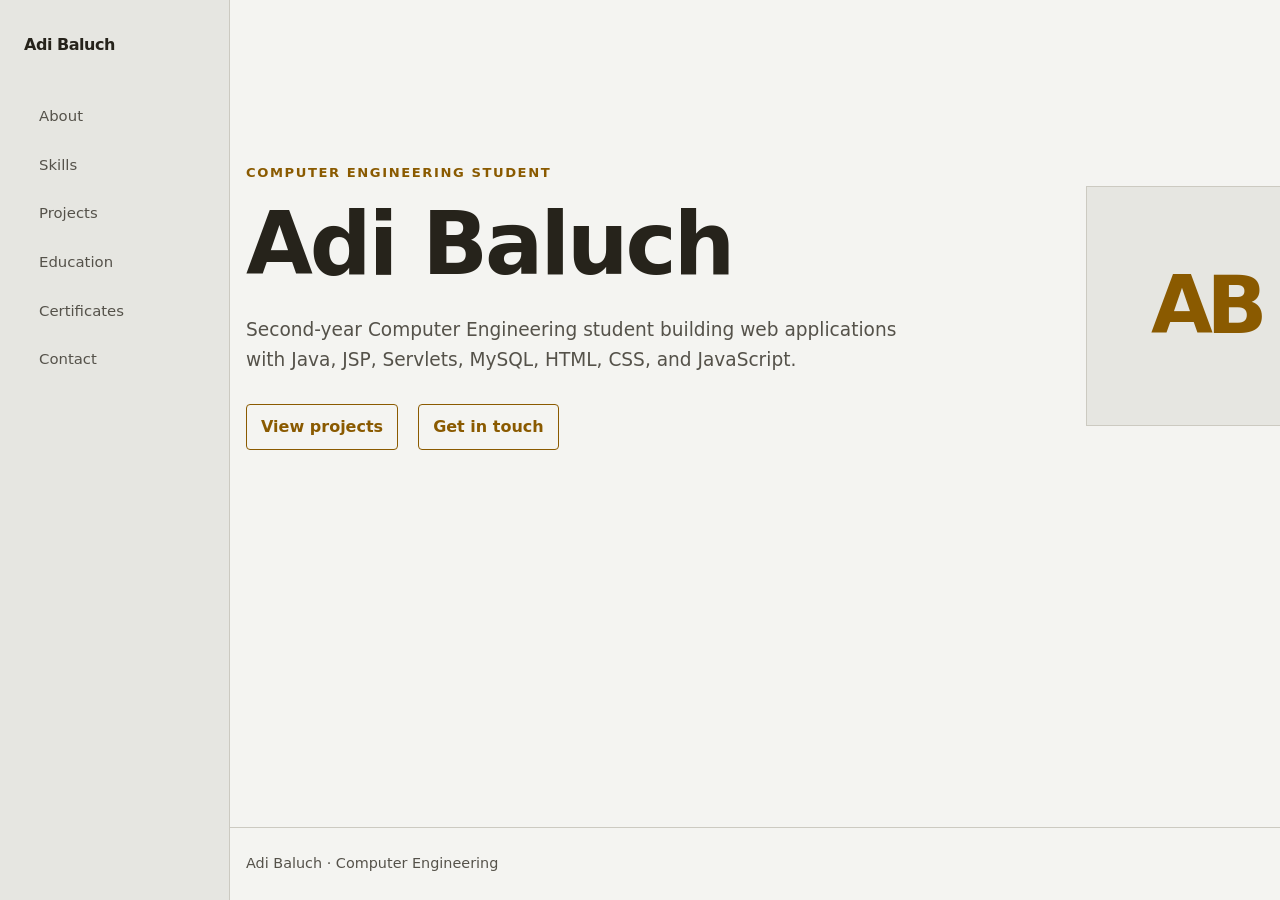
<file: index.html>
<!DOCTYPE html>
<html lang="en">
<head>
    <meta charset="UTF-8">
    <meta name="viewport" content="width=device-width, initial-scale=1.0">
    <meta name="description" content="Portfolio of Adi Baluch, a second-year Computer Engineering student working with Java, JSP, Servlets, MySQL, and web technologies.">
    <meta name="theme-color" content="#F4F4F1">
    <title>Adi Baluch | Portfolio</title>
    <link rel="icon" href="data:image/svg+xml,%3Csvg xmlns='http://www.w3.org/2000/svg' viewBox='0 0 64 64'%3E%3Crect width='64' height='64' fill='%238A5A00'/%3E%3Ctext x='32' y='42' text-anchor='middle' font-family='Arial' font-size='30' fill='%23F4F4F1'%3EAB%3C/text%3E%3C/svg%3E">
    <link rel="stylesheet" href="style.css">
</head>
<body>
<header class="site-header">
    <nav class="nav" aria-label="Primary navigation">
        <a class="brand" href="index.html">Adi Baluch</a>
        <div class="nav-links">
            <a href="about.html">About</a>
            <a href="skills.html">Skills</a>
            <a href="projects.html">Projects</a>
            <a href="education.html">Education</a>
            <a href="certificate.html">Certificates</a>
            <a href="contact.html">Contact</a>
        </div>
    </nav>
</header>
<main>
<section class="hero" aria-labelledby="intro-title">
        <div>
            <p class="eyebrow">Computer Engineering Student</p>
            <h1 id="intro-title">Adi Baluch</h1>
            <p class="lead">Second-year Computer Engineering student building web applications with Java, JSP, Servlets, MySQL, HTML, CSS, and JavaScript.</p>
            <div class="hero-links">
                <a class="text-link" href="projects.html">View projects</a>
                <a class="text-link" href="contact.html">Get in touch</a>
            </div>
        </div>
        <div class="profile-mark" aria-label="Adi Baluch initials">AB</div>
    </section>
</main>
<footer class="site-footer"><div class="footer-inner">Adi Baluch · Computer Engineering</div></footer>
</body>
</html>
</file>
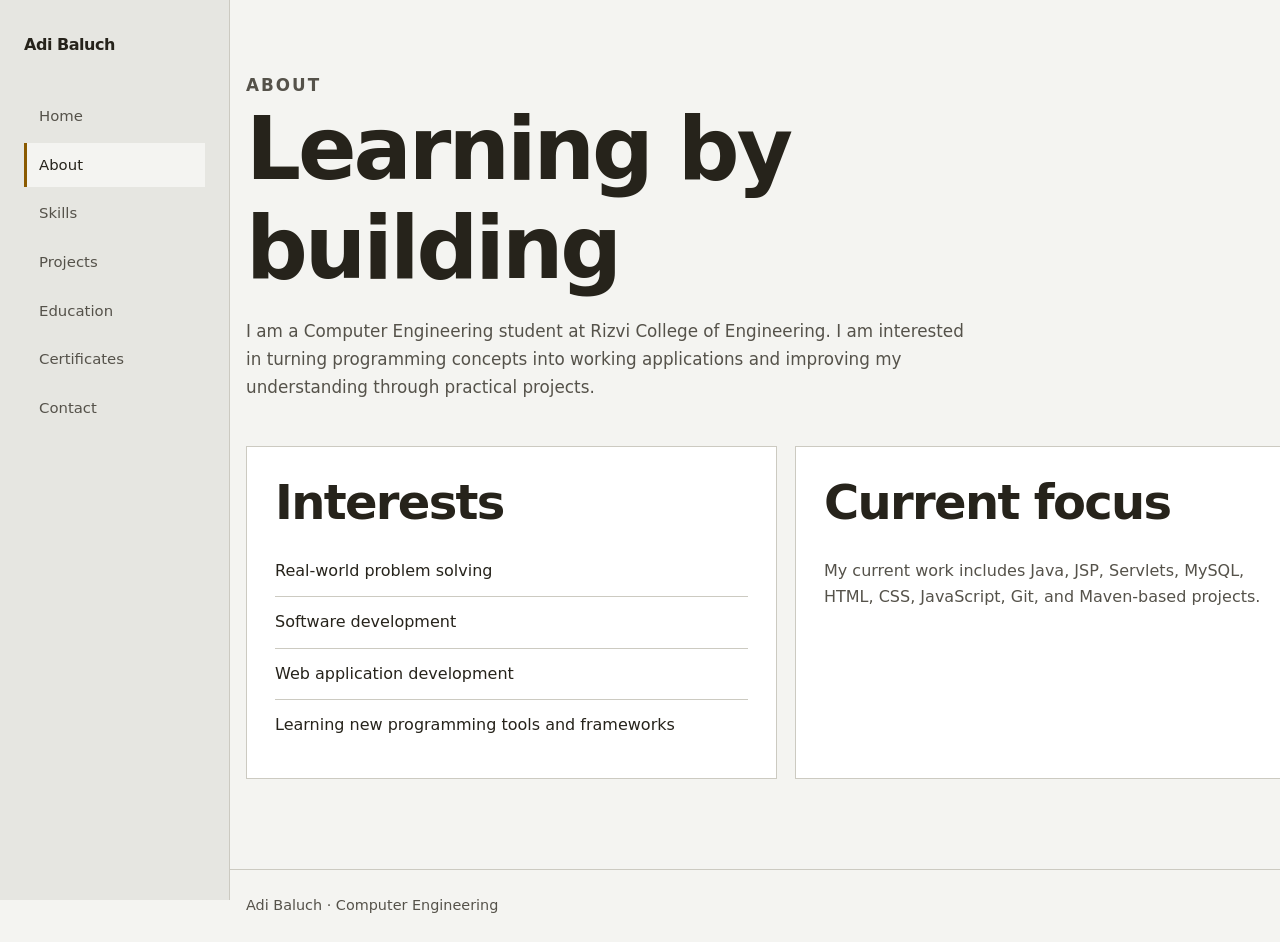
<file: about.html>
<!DOCTYPE html>
<html lang="en">
<head>
    <meta charset="UTF-8">
    <meta name="viewport" content="width=device-width, initial-scale=1.0">
    <meta name="description" content="About — Adi Baluch’s portfolio.">
    <meta name="theme-color" content="#F4F4F1">
    <title>About | Adi Baluch</title>
    <link rel="icon" href="data:image/svg+xml,%3Csvg xmlns='http://www.w3.org/2000/svg' viewBox='0 0 64 64'%3E%3Crect width='64' height='64' fill='%238A5A00'/%3E%3Ctext x='32' y='42' text-anchor='middle' font-family='Arial' font-size='30' fill='%23F4F4F1'%3EAB%3C/text%3E%3C/svg%3E">
    <link rel="stylesheet" href="style.css">
</head>
<body>
<header class="site-header">
    <nav class="nav" aria-label="Primary navigation">
        <a class="brand" href="index.html">Adi Baluch</a>
        <div class="nav-links"><a href="index.html">Home</a>
            <a href="about.html" aria-current="page">About</a>
            <a href="skills.html">Skills</a>
            <a href="projects.html">Projects</a>
            <a href="education.html">Education</a>
            <a href="certificate.html">Certificates</a>
            <a href="contact.html">Contact</a>
        </div>
    </nav>
</header>
<main>
<section id="about" class="page"><div class="page-intro"><p class="eyebrow">About</p><h1>Learning by building</h1><p>I am a Computer Engineering student at Rizvi College of Engineering. I am interested in turning programming concepts into working applications and improving my understanding through practical projects.</p></div>
<div class="section-grid"><section class="card"><h2>Interests</h2><ul class="list-clean"><li>Real-world problem solving</li><li>Software development</li><li>Web application development</li><li>Learning new programming tools and frameworks</li></ul></section><section class="card"><h2>Current focus</h2><p>My current work includes Java, JSP, Servlets, MySQL, HTML, CSS, JavaScript, Git, and Maven-based projects.</p></section></div></section>
</main>
<footer class="site-footer"><div class="footer-inner">Adi Baluch · Computer Engineering</div></footer>
</body>
</html>
</file>
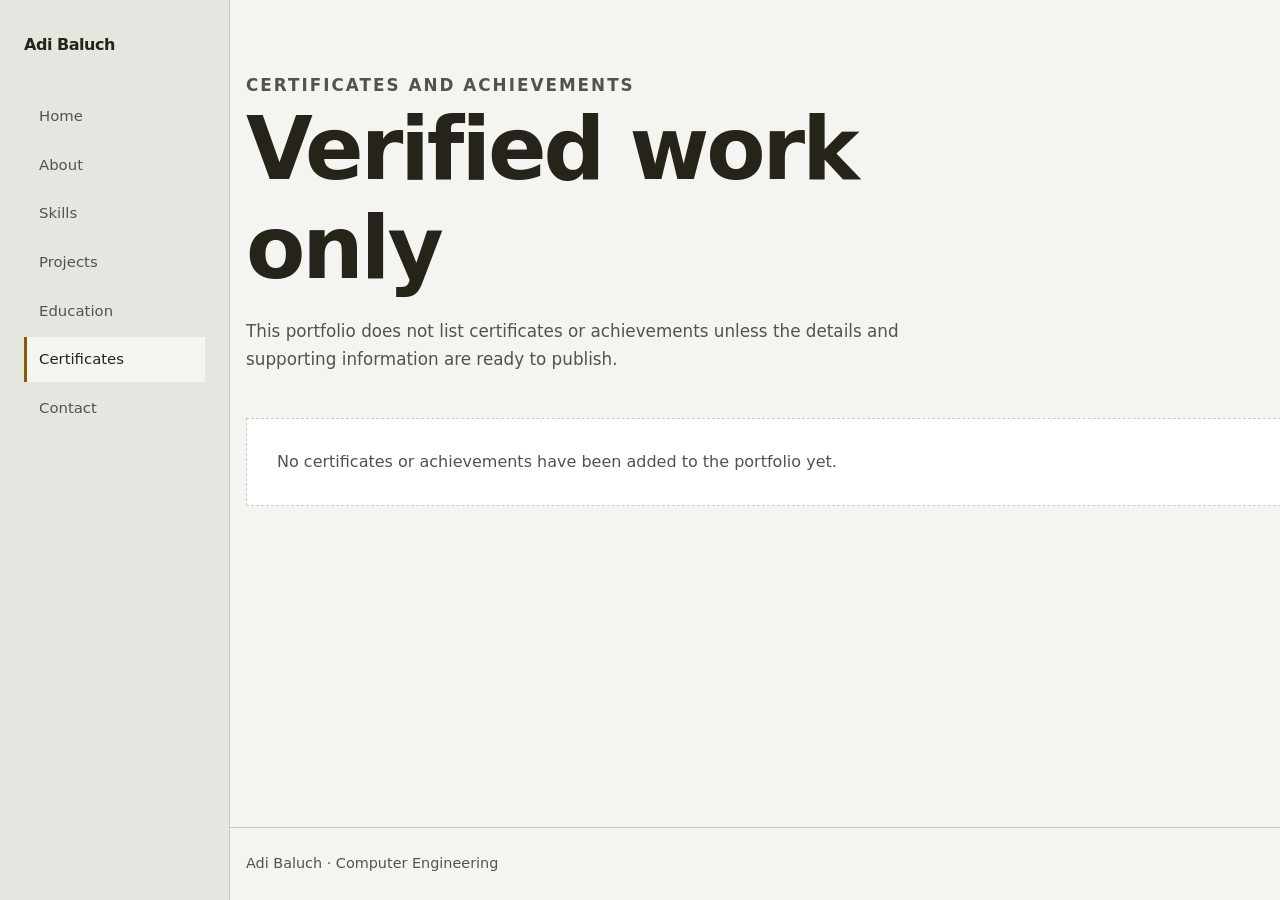
<file: certificate.html>
<!DOCTYPE html>
<html lang="en">
<head>
    <meta charset="UTF-8">
    <meta name="viewport" content="width=device-width, initial-scale=1.0">
    <meta name="description" content="Certificates — Adi Baluch’s portfolio.">
    <meta name="theme-color" content="#F4F4F1">
    <title>Certificates | Adi Baluch</title>
    <link rel="icon" href="data:image/svg+xml,%3Csvg xmlns='http://www.w3.org/2000/svg' viewBox='0 0 64 64'%3E%3Crect width='64' height='64' fill='%238A5A00'/%3E%3Ctext x='32' y='42' text-anchor='middle' font-family='Arial' font-size='30' fill='%23F4F4F1'%3EAB%3C/text%3E%3C/svg%3E">
    <link rel="stylesheet" href="style.css">
</head>
<body>
<header class="site-header">
    <nav class="nav" aria-label="Primary navigation">
        <a class="brand" href="index.html">Adi Baluch</a>
        <div class="nav-links"><a href="index.html">Home</a>
            <a href="about.html">About</a>
            <a href="skills.html">Skills</a>
            <a href="projects.html">Projects</a>
            <a href="education.html">Education</a>
            <a href="certificate.html" aria-current="page">Certificates</a>
            <a href="contact.html">Contact</a>
        </div>
    </nav>
</header>
<main>
<section id="certificates" class="page"><div class="page-intro"><p class="eyebrow">Certificates and achievements</p><h1>Verified work only</h1><p>This portfolio does not list certificates or achievements unless the details and supporting information are ready to publish.</p></div><div class="empty-state">No certificates or achievements have been added to the portfolio yet.</div></section>
</main>
<footer class="site-footer"><div class="footer-inner">Adi Baluch · Computer Engineering</div></footer>
</body>
</html>
</file>
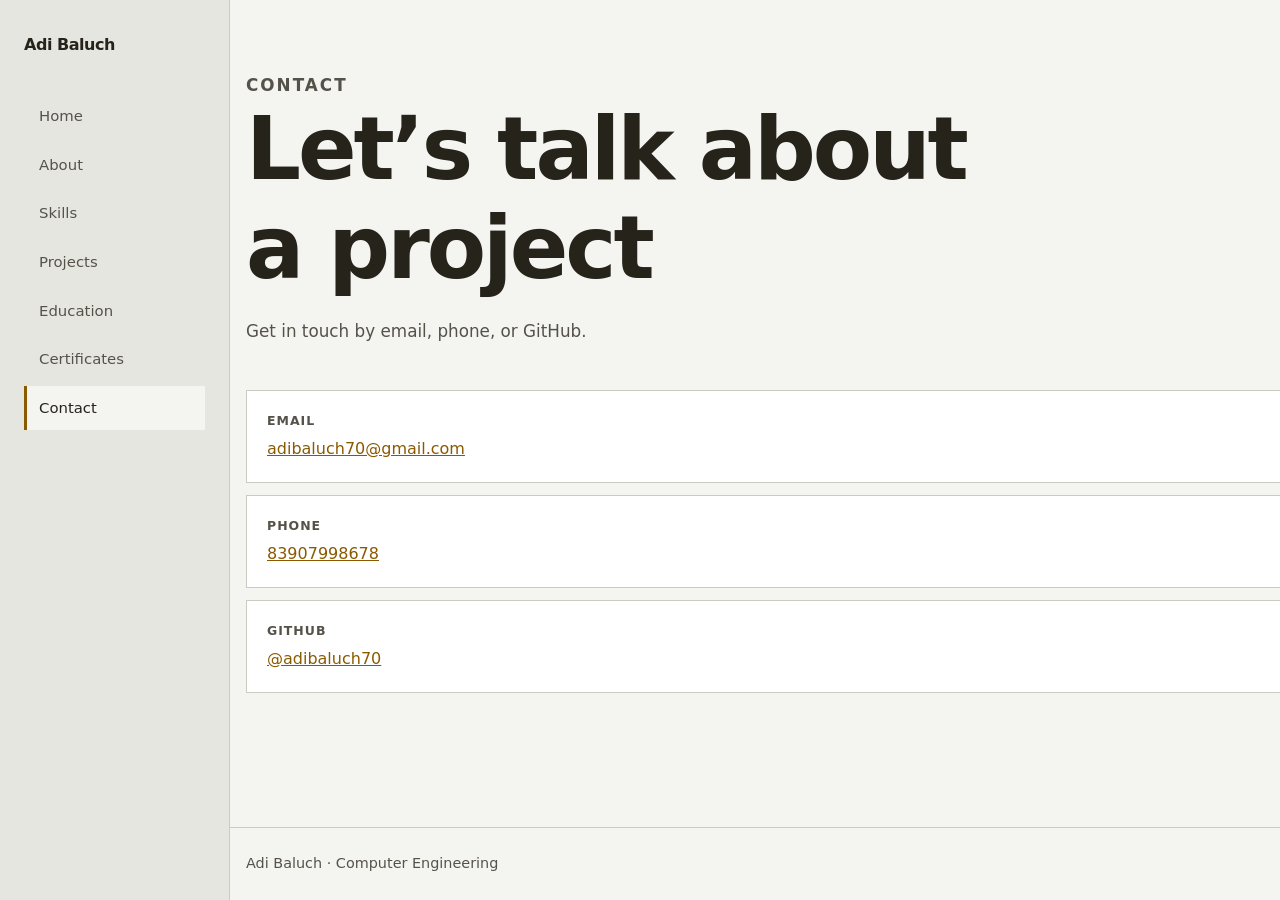
<file: contact.html>
<!DOCTYPE html>
<html lang="en">
<head>
    <meta charset="UTF-8">
    <meta name="viewport" content="width=device-width, initial-scale=1.0">
    <meta name="description" content="Contact — Adi Baluch’s portfolio.">
    <meta name="theme-color" content="#F4F4F1">
    <title>Contact | Adi Baluch</title>
    <link rel="icon" href="data:image/svg+xml,%3Csvg xmlns='http://www.w3.org/2000/svg' viewBox='0 0 64 64'%3E%3Crect width='64' height='64' fill='%238A5A00'/%3E%3Ctext x='32' y='42' text-anchor='middle' font-family='Arial' font-size='30' fill='%23F4F4F1'%3EAB%3C/text%3E%3C/svg%3E">
    <link rel="stylesheet" href="style.css">
</head>
<body>
<header class="site-header">
    <nav class="nav" aria-label="Primary navigation">
        <a class="brand" href="index.html">Adi Baluch</a>
        <div class="nav-links"><a href="index.html">Home</a>
            <a href="about.html">About</a>
            <a href="skills.html">Skills</a>
            <a href="projects.html">Projects</a>
            <a href="education.html">Education</a>
            <a href="certificate.html">Certificates</a>
            <a href="contact.html" aria-current="page">Contact</a>
        </div>
    </nav>
</header>
<main>
<section id="contact" class="page"><div class="page-intro"><p class="eyebrow">Contact</p><h1>Let’s talk about a project</h1><p>Get in touch by email, phone, or GitHub.</p></div><div class="contact-details"><div class="contact-item"><span class="contact-label">Email</span><a href="mailto:adibaluch70@gmail.com">adibaluch70@gmail.com</a></div><div class="contact-item"><span class="contact-label">Phone</span><a href="tel:83907998678">83907998678</a></div><div class="contact-item"><span class="contact-label">GitHub</span><a href="https://github.com/adibaluch70" target="_blank" rel="noopener noreferrer">@adibaluch70</a></div></div></section>
</main>
<footer class="site-footer"><div class="footer-inner">Adi Baluch · Computer Engineering</div></footer>
</body>
</html>
</file>
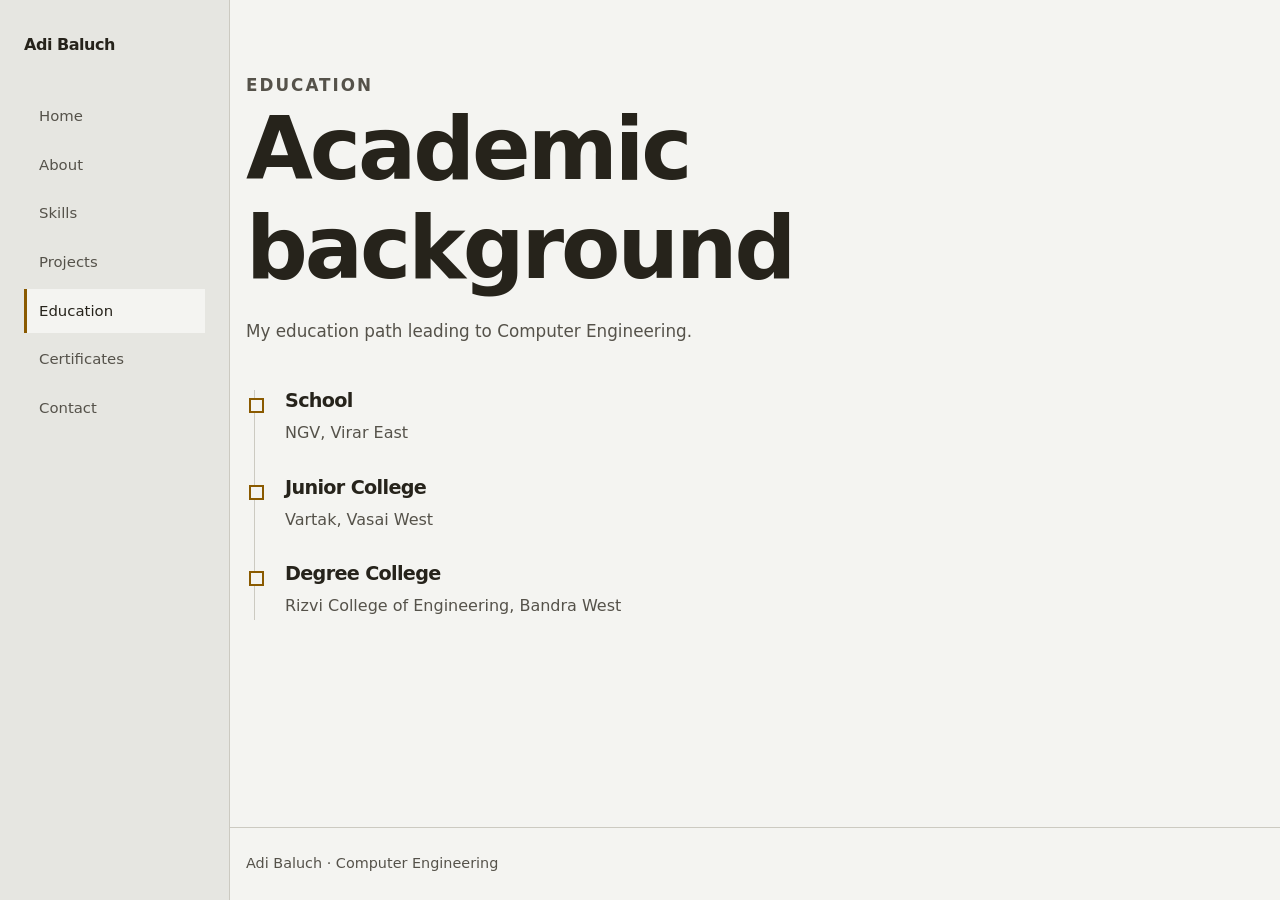
<file: education.html>
<!DOCTYPE html>
<html lang="en">
<head>
    <meta charset="UTF-8">
    <meta name="viewport" content="width=device-width, initial-scale=1.0">
    <meta name="description" content="Education — Adi Baluch’s portfolio.">
    <meta name="theme-color" content="#F4F4F1">
    <title>Education | Adi Baluch</title>
    <link rel="icon" href="data:image/svg+xml,%3Csvg xmlns='http://www.w3.org/2000/svg' viewBox='0 0 64 64'%3E%3Crect width='64' height='64' fill='%238A5A00'/%3E%3Ctext x='32' y='42' text-anchor='middle' font-family='Arial' font-size='30' fill='%23F4F4F1'%3EAB%3C/text%3E%3C/svg%3E">
    <link rel="stylesheet" href="style.css">
</head>
<body>
<header class="site-header">
    <nav class="nav" aria-label="Primary navigation">
        <a class="brand" href="index.html">Adi Baluch</a>
        <div class="nav-links"><a href="index.html">Home</a>
            <a href="about.html">About</a>
            <a href="skills.html">Skills</a>
            <a href="projects.html">Projects</a>
            <a href="education.html" aria-current="page">Education</a>
            <a href="certificate.html">Certificates</a>
            <a href="contact.html">Contact</a>
        </div>
    </nav>
</header>
<main>
<section id="education" class="page"><div class="page-intro"><p class="eyebrow">Education</p><h1>Academic background</h1><p>My education path leading to Computer Engineering.</p></div>
<div class="timeline"><section class="timeline-item"><h3>School</h3><p>NGV, Virar East</p></section><section class="timeline-item"><h3>Junior College</h3><p>Vartak, Vasai West</p></section><section class="timeline-item"><h3>Degree College</h3><p>Rizvi College of Engineering, Bandra West</p></section></div></section>
</main>
<footer class="site-footer"><div class="footer-inner">Adi Baluch · Computer Engineering</div></footer>
</body>
</html>
</file>
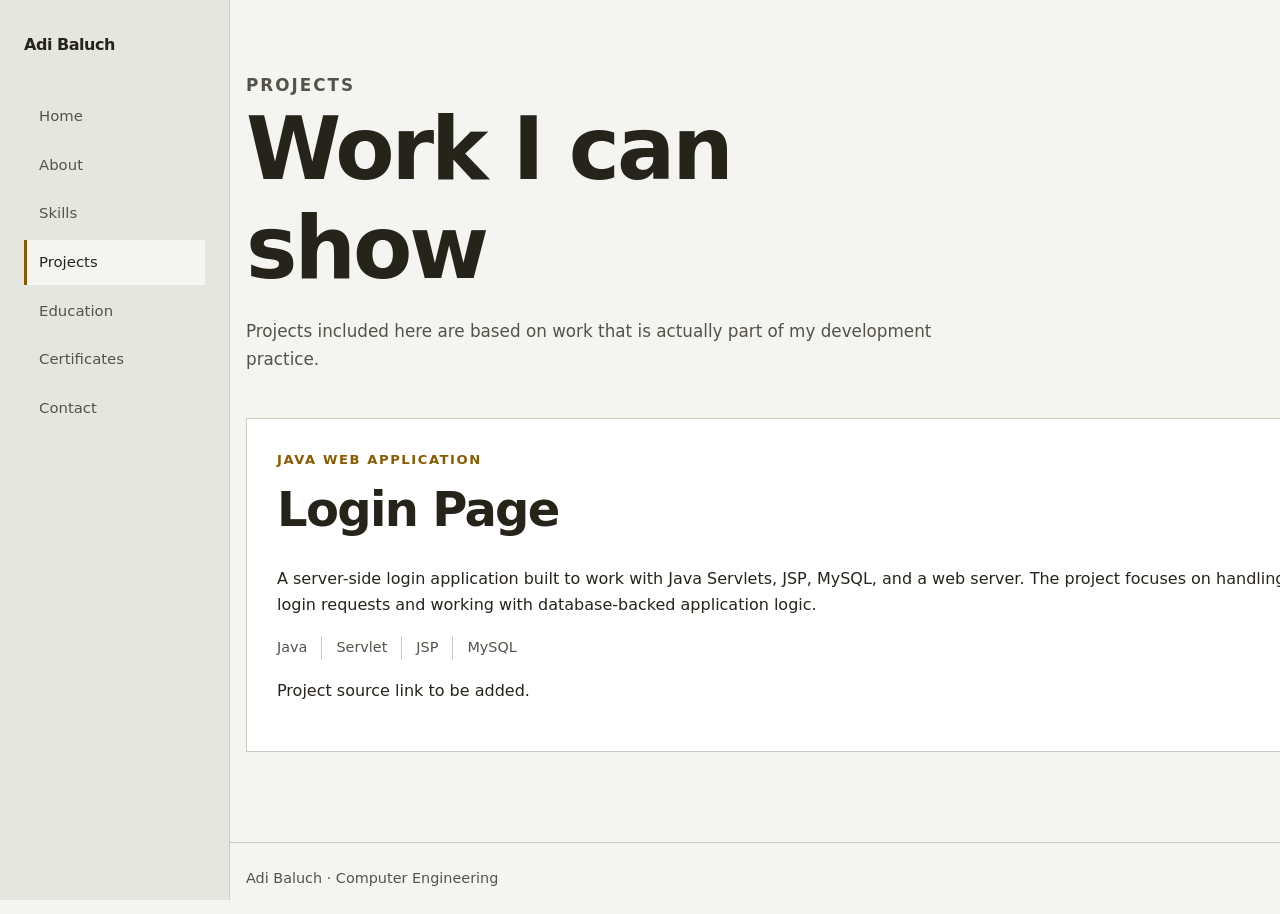
<file: projects.html>
<!DOCTYPE html>
<html lang="en">
<head>
    <meta charset="UTF-8">
    <meta name="viewport" content="width=device-width, initial-scale=1.0">
    <meta name="description" content="Projects — Adi Baluch’s portfolio.">
    <meta name="theme-color" content="#F4F4F1">
    <title>Projects | Adi Baluch</title>
    <link rel="icon" href="data:image/svg+xml,%3Csvg xmlns='http://www.w3.org/2000/svg' viewBox='0 0 64 64'%3E%3Crect width='64' height='64' fill='%238A5A00'/%3E%3Ctext x='32' y='42' text-anchor='middle' font-family='Arial' font-size='30' fill='%23F4F4F1'%3EAB%3C/text%3E%3C/svg%3E">
    <link rel="stylesheet" href="style.css">
</head>
<body>
<header class="site-header">
    <nav class="nav" aria-label="Primary navigation">
        <a class="brand" href="index.html">Adi Baluch</a>
        <div class="nav-links"><a href="index.html">Home</a>
            <a href="about.html">About</a>
            <a href="skills.html">Skills</a>
            <a href="projects.html" aria-current="page">Projects</a>
            <a href="education.html">Education</a>
            <a href="certificate.html">Certificates</a>
            <a href="contact.html">Contact</a>
        </div>
    </nav>
</header>
<main>
<section id="projects" class="page"><div class="page-intro"><p class="eyebrow">Projects</p><h1>Work I can show</h1><p>Projects included here are based on work that is actually part of my development practice.</p></div>
<div class="project-list"><article class="project-card"><p class="eyebrow">Java web application</p><h2>Login Page</h2><p>A server-side login application built to work with Java Servlets, JSP, MySQL, and a web server. The project focuses on handling login requests and working with database-backed application logic.</p><div class="project-meta"><span>Java</span><span>Servlet</span><span>JSP</span><span>MySQL</span></div><p>Project source link to be added.</p></article></div></section>
</main>
<footer class="site-footer"><div class="footer-inner">Adi Baluch · Computer Engineering</div></footer>
</body>
</html>
</file>
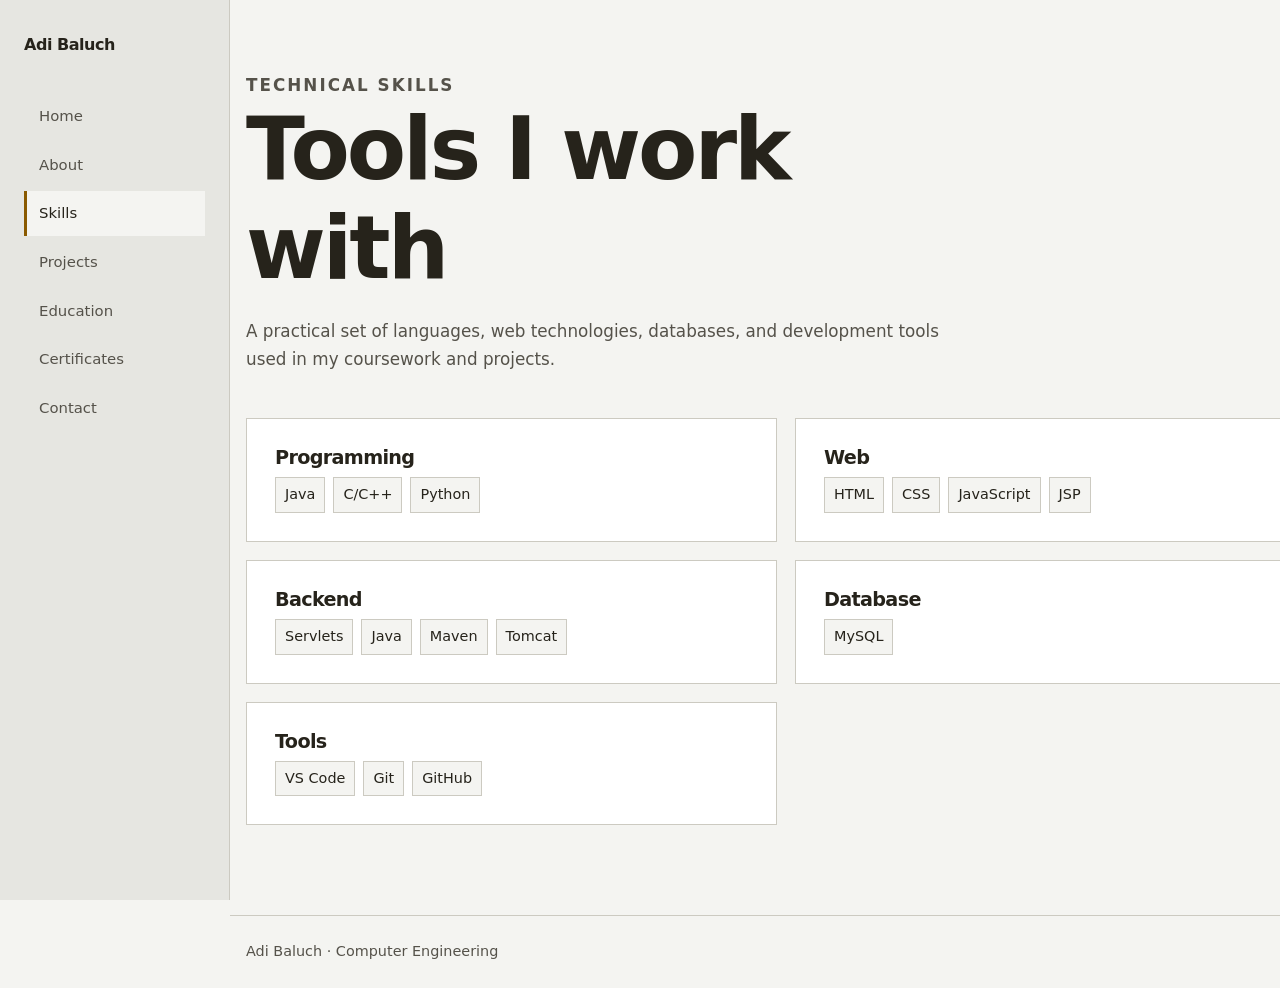
<file: skills.html>
<!DOCTYPE html>
<html lang="en">
<head>
    <meta charset="UTF-8">
    <meta name="viewport" content="width=device-width, initial-scale=1.0">
    <meta name="description" content="Skills — Adi Baluch’s portfolio.">
    <meta name="theme-color" content="#F4F4F1">
    <title>Skills | Adi Baluch</title>
    <link rel="icon" href="data:image/svg+xml,%3Csvg xmlns='http://www.w3.org/2000/svg' viewBox='0 0 64 64'%3E%3Crect width='64' height='64' fill='%238A5A00'/%3E%3Ctext x='32' y='42' text-anchor='middle' font-family='Arial' font-size='30' fill='%23F4F4F1'%3EAB%3C/text%3E%3C/svg%3E">
    <link rel="stylesheet" href="style.css">
</head>
<body>
<header class="site-header">
    <nav class="nav" aria-label="Primary navigation">
        <a class="brand" href="index.html">Adi Baluch</a>
        <div class="nav-links"><a href="index.html">Home</a>
            <a href="about.html">About</a>
            <a href="skills.html" aria-current="page">Skills</a>
            <a href="projects.html">Projects</a>
            <a href="education.html">Education</a>
            <a href="certificate.html">Certificates</a>
            <a href="contact.html">Contact</a>
        </div>
    </nav>
</header>
<main>
<section id="skills" class="page"><div class="page-intro"><p class="eyebrow">Technical skills</p><h1>Tools I work with</h1><p>A practical set of languages, web technologies, databases, and development tools used in my coursework and projects.</p></div>
<div class="skill-grid"><section class="card"><h3>Programming</h3><ul class="skill-list"><li>Java</li><li>C/C++</li><li>Python</li></ul></section><section class="card"><h3>Web</h3><ul class="skill-list"><li>HTML</li><li>CSS</li><li>JavaScript</li><li>JSP</li></ul></section><section class="card"><h3>Backend</h3><ul class="skill-list"><li>Servlets</li><li>Java</li><li>Maven</li><li>Tomcat</li></ul></section><section class="card"><h3>Database</h3><ul class="skill-list"><li>MySQL</li></ul></section><section class="card"><h3>Tools</h3><ul class="skill-list"><li>VS Code</li><li>Git</li><li>GitHub</li></ul></section></div></section>
</main>
<footer class="site-footer"><div class="footer-inner">Adi Baluch · Computer Engineering</div></footer>
</body>
</html>
</file>
<file: style.css>
:root {
    color-scheme: light;
    --bg: #F4F4F1;
    --surface: #FFFFFF;
    --surface-strong: #E6E6E1;
    --text: #26231B;
    --muted: #55524A;
    --line: #CCCAC1;
    --accent: #8A5A00;
    --accent-dark: #613F00;
    --on-accent: #FFFFFF;
    --danger: #A4161A;
    --field-bg: #FFFFFF;
    --field-border: #75726A;
    --max: 1080px;
}

* { box-sizing: border-box; }
html { scroll-behavior: smooth; }
body {
    margin: 0;
    min-width: 0;
    min-height: 100vh;
    display: flex;
    flex-direction: column;
    overflow-x: hidden;
    background: var(--bg);
    color: var(--text);
    font-family: Inter, ui-sans-serif, system-ui, -apple-system, BlinkMacSystemFont, "Segoe UI", sans-serif;
    line-height: 1.65;
}

a { color: var(--accent); }
a:hover { color: var(--accent-dark); }
a:focus-visible,
button:focus-visible { outline: 3px solid var(--accent); outline-offset: 3px; }

.site-header {
    position: fixed;
    inset: 0 auto 0 0;
    z-index: 1000;
    width: 230px;
    border-right: 1px solid var(--line);
    background: var(--surface-strong);
}
.nav {
    width: 100%;
    min-height: 100vh;
    padding: 32px 24px;
    display: flex;
    flex-direction: column;
    align-items: stretch;
    justify-content: flex-start;
    gap: 36px;
}
.brand {
    color: var(--text);
    text-decoration: none;
    font-weight: 800;
    letter-spacing: -.03em;
    white-space: nowrap;
}
.nav-links {
    display: flex;
    flex-direction: column;
    align-items: stretch;
    gap: 4px;
}
.nav-links a {
    display: block;
    padding: 10px 12px;
    color: var(--muted);
    text-decoration: none;
    font-size: .93rem;
    border-left: 3px solid transparent;
}
.nav-links a:hover,
.nav-links a[aria-current="page"] {
    color: var(--text);
    border-left-color: var(--accent);
    background: var(--bg);
}

main {
    flex: 1 0 auto;
    width: min(var(--max), calc(100% - 32px));
    margin: 0 auto;
    margin-left: calc(230px + max(16px, (100vw - 230px - var(--max)) / 2));
}
.hero {
    min-height: 68vh;
    display: grid;
    grid-template-columns: minmax(0, 1.4fr) minmax(240px, .6fr);
    align-items: center;
    gap: 72px;
    padding: 76px 0;
}
.eyebrow {
    margin: 0 0 12px;
    color: var(--accent);
    font-size: .82rem;
    font-weight: 800;
    letter-spacing: .12em;
    text-transform: uppercase;
}
h1, h2, h3 { line-height: 1.15; letter-spacing: -.035em; }
h1 { margin: 0 0 20px; font-size: clamp(2.7rem, 7vw, 5.4rem); max-width: 760px; }
h2 { margin: 0 0 28px; font-size: clamp(2rem, 4vw, 3rem); }
h3 { margin: 0 0 8px; font-size: 1.2rem; }
.lead { max-width: 680px; margin: 0 0 28px; color: var(--muted); font-size: 1.16rem; }
.hero-links { display: flex; flex-wrap: wrap; gap: 10px 20px; }
.text-link {
    display: inline-block;
    padding: 9px 14px;
    border: 1px solid var(--accent);
    color: var(--accent);
    text-decoration: none;
    font-weight: 700;
    border-radius: 4px;
}
.text-link:hover { background: var(--accent); color: var(--on-accent); }
.profile-mark {
    width: min(240px, 60vw);
    aspect-ratio: 1;
    margin-left: auto;
    display: grid;
    place-items: center;
    border: 1px solid var(--line);
    background: var(--surface-strong);
    color: var(--accent);
    font-size: clamp(3rem, 8vw, 5rem);
    font-weight: 850;
    letter-spacing: -.08em;
}

.page {
    padding: 72px 0 90px;
}
.page-intro { max-width: 720px; margin-bottom: 44px; }
.page-intro p { color: var(--muted); margin: 0; font-size: 1.05rem; }
.section-grid {
    display: grid;
    grid-template-columns: repeat(2, minmax(0, 1fr));
    gap: 18px;
}
.card {
    min-width: 0;
    padding: 28px;
    background: var(--surface);
    border: 1px solid var(--line);
}
.card p { color: var(--muted); margin: 0; }
.card + .card { margin-top: 0; }
.list-clean { list-style: none; padding: 0; margin: 0; }
.list-clean li { padding: 12px 0; border-top: 1px solid var(--line); }
.list-clean li:first-child { border-top: 0; padding-top: 0; }

.skill-grid { display: grid; grid-template-columns: repeat(2, minmax(0, 1fr)); gap: 18px; }
.skill-list { list-style: none; padding: 0; margin: 0; display: flex; flex-wrap: wrap; gap: 8px; }
.skill-list li { padding: 5px 9px; border: 1px solid var(--line); background: var(--bg); font-size: .9rem; }

.project-list { display: grid; gap: 18px; }
.project-card { padding: 30px; background: var(--surface); border: 1px solid var(--line); }
.project-meta { display: flex; flex-wrap: wrap; gap: 8px 14px; margin: 18px 0; color: var(--muted); font-size: .9rem; }
.project-meta span { padding-right: 14px; border-right: 1px solid var(--line); }
.project-meta span:last-child { border-right: 0; }

.timeline { border-left: 1px solid var(--line); margin-left: 8px; padding-left: 30px; display: grid; gap: 30px; }
.timeline-item { position: relative; }
.timeline-item::before { content: ""; position: absolute; left: -36px; top: 8px; width: 11px; height: 11px; border: 2px solid var(--accent); background: var(--bg); }
.timeline-item p { margin: 0; color: var(--muted); }

.contact-grid { display: grid; grid-template-columns: .8fr 1.2fr; gap: 18px; align-items: start; }
.contact-details { display: grid; gap: 12px; }
.contact-item { padding: 20px; background: var(--surface); border: 1px solid var(--line); }
.contact-label { display: block; margin-bottom: 4px; color: var(--muted); font-size: .78rem; font-weight: 800; letter-spacing: .08em; text-transform: uppercase; }
.contact-item a { overflow-wrap: anywhere; }
form { padding: 28px; background: var(--surface); border: 1px solid var(--line); }
.field { margin-bottom: 18px; }
label { display: block; margin-bottom: 7px; font-weight: 700; }
input, textarea {
    width: 100%;
    border: 1px solid var(--field-border);
    border-radius: 3px;
    padding: 11px 12px;
    background: var(--field-bg);
    color: var(--text);
    font: inherit;
}
textarea { min-height: 140px; resize: vertical; }
input:focus, textarea:focus { border-color: var(--accent); outline: 3px solid var(--accent); outline-offset: 2px; }
.submit {
    border: 1px solid var(--accent);
    border-radius: 4px;
    padding: 10px 16px;
    background: var(--accent);
    color: var(--on-accent);
    font: inherit;
    font-weight: 800;
    cursor: pointer;
}
.submit:hover { border-color: var(--accent-dark); background: var(--accent-dark); }
.form-message { min-height: 24px; margin: 12px 0 0; font-size: .92rem; }
.form-message.error { color: var(--danger); }
.form-message.success { color: var(--accent); }

.empty-state { padding: 30px; border: 1px dashed var(--line); background: var(--surface); color: var(--muted); }
.error-page { min-height: 68vh; display: grid; place-items: center; text-align: center; }
.error-code { margin: 0 0 8px; font-size: clamp(5rem, 16vw, 10rem); line-height: .9; color: var(--accent); font-weight: 900; letter-spacing: -.08em; }
.error-page p { max-width: 560px; margin: 0 auto 24px; color: var(--muted); }

.site-footer {
    margin-top: auto;
    margin-left: 230px;
    border-top: 1px solid var(--line);
}
.footer-inner {
    width: min(var(--max), calc(100% - 32px));
    margin: 0 auto;
    padding: 24px 0;
    color: var(--muted);
    font-size: .9rem;
}

@media (max-width: 760px) {
    .site-header {
        position: static;
        width: 100%;
        border-right: 0;
        border-bottom: 1px solid var(--line);
    }
    .nav {
        min-height: auto;
        align-items: stretch;
        flex-direction: column;
        padding: 18px 16px;
        gap: 18px;
    }
    .nav-links {
        flex-direction: row;
        flex-wrap: wrap;
        gap: 4px 10px;
    }
    .nav-links a {
        padding: 7px 0;
        border-left: 0;
        border-bottom: 2px solid transparent;
        background: transparent;
    }
    .nav-links a:hover,
    .nav-links a[aria-current="page"] {
        border-left-color: transparent;
        border-bottom-color: var(--accent);
        background: transparent;
    }
    main {
        width: min(var(--max), calc(100% - 32px));
        margin: 0 auto;
    }
    .site-footer {
        margin-left: 0;
    }
    .hero, .contact-grid, .section-grid, .skill-grid { grid-template-columns: 1fr; }
    .hero { gap: 42px; padding: 58px 0; }
    .profile-mark { margin: 0; width: 170px; }
    .page { padding: 54px 0 70px; }
}

@media (prefers-reduced-motion: reduce) {
    html { scroll-behavior: auto; }
    *, *::before, *::after { transition: none !important; animation: none !important; }
}

html { scroll-behavior: smooth; } section[id] { scroll-margin-top: 2rem; }
</file>
